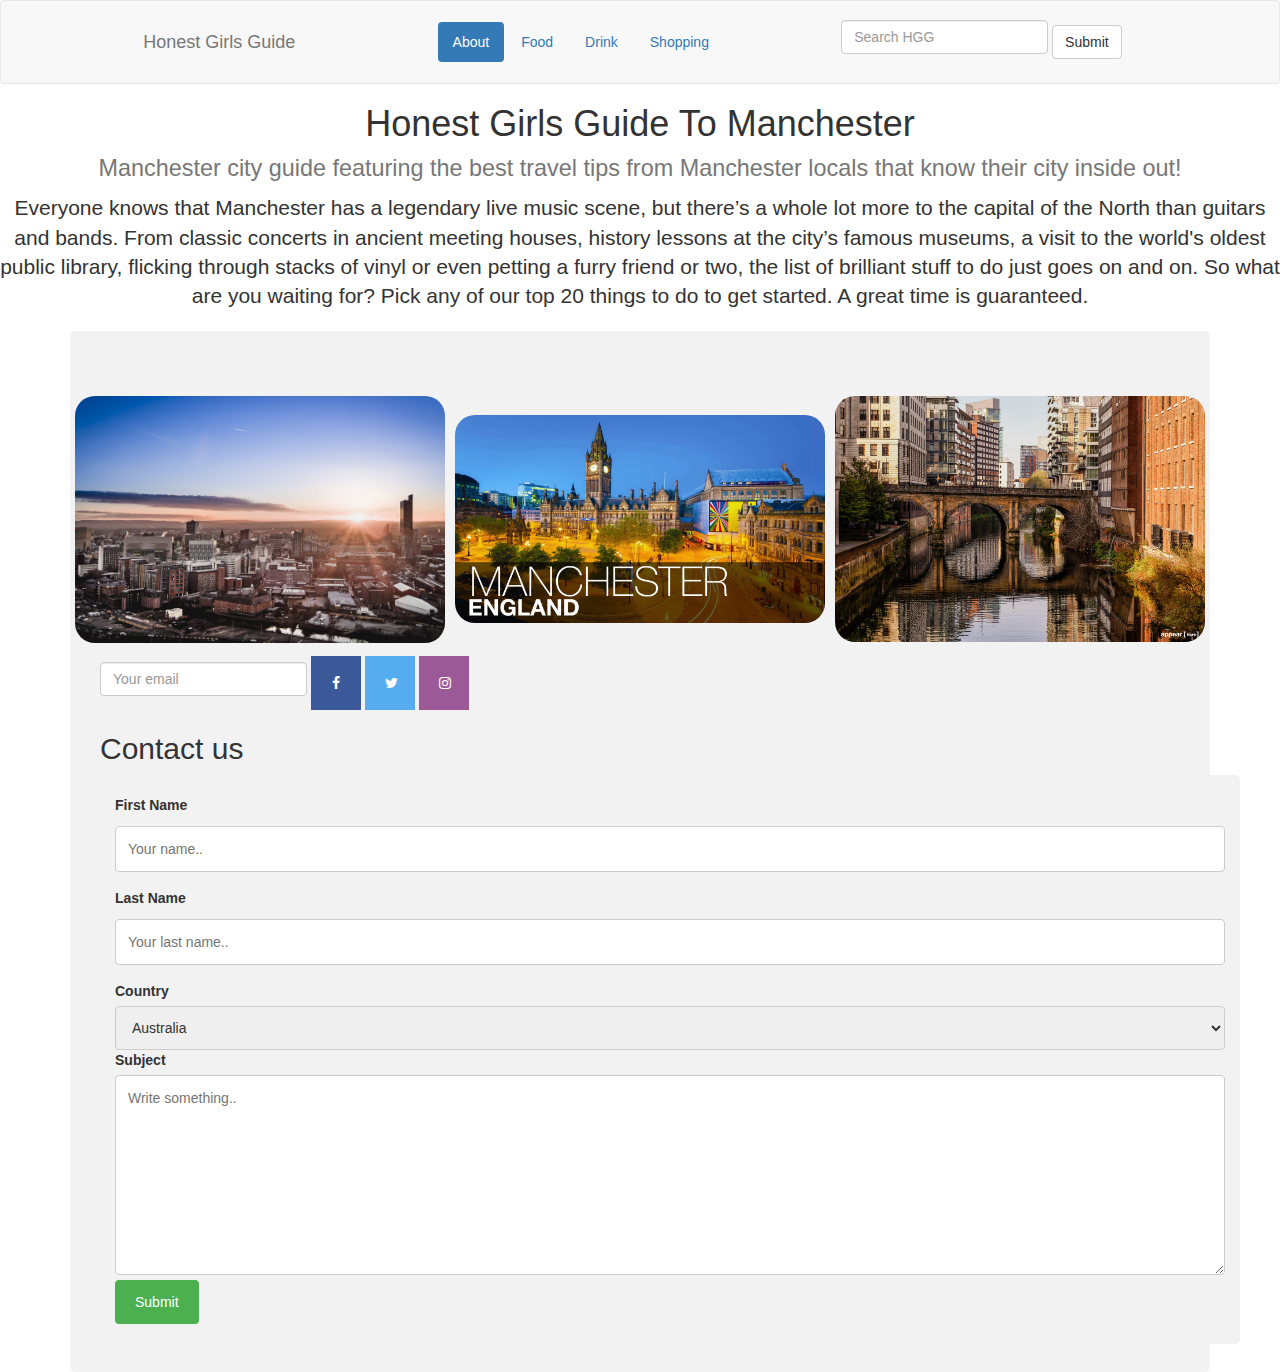
<file: About.html>
<!DOCTYPE html>
  <html>
    <head>
      <link rel="stylesheet" type="text/css" href="stylesheetHGG.css">
     <meta charset="utf-8">
     <meta name="viewport" content="width=device-width, initial-scale=1, shrink-to-fit=no">
         <link rel="stylesheet" href="https://maxcdn.bootstrapcdn.com/bootstrap/4.0.0/css/bootstrap.min.css" integrity="sha384-Gn5384xqQ1aoWXA+058RXPxPg6fy4IWvTNh0E263XmFcJlSAwiGgFAW/dAiS6JXm" crossorigin="anonymous">
         <title>HGG Manchester</title>
       </head>
         <div class "container">
           <title>Bootstrap Example</title>
       <meta charset="utf-8">
       <meta name="viewport" content="width=device-width, initial-scale=1">
       <link rel="stylesheet" href="https://maxcdn.bootstrapcdn.com/bootstrap/3.3.7/css/bootstrap.min.css">
       <script src="https://ajax.googleapis.com/ajax/libs/jquery/3.3.1/jquery.min.js"></script>
       <script src="https://maxcdn.bootstrapcdn.com/bootstrap/3.3.7/js/bootstrap.min.js"></script>
     </head>
     <body>
     <nav class="navbar navbar-default">
       <div class="container-fluid">
         <div class="navbar-header">
           <a class="navbar-brand" href="index.html">Honest Girls Guide</a>
         </div>
         <ul class="nav nav-pills navbar-right">
           <li class="active"><a href="About.html">About</a></li>
           <li style="float:left"><a href="Food.html">Food</a></li>
           <li><a href="#">Drink</a></li>
           <li><a href="#">Shopping</a></li>
         </ul>
         <form class="navbar-form navbar-left" action="/action_page.php">
           <div class="form-group">
             <input type="text" class="form-control" placeholder="Search HGG" name="search">
           </div>
           <button type="submit" class="btn btn-default">Submit</button>
         </form>
       </div>
     </nav>
     <title>About!</title>
    </head>
    <h1> Honest Girls Guide To Manchester<br> <small> Manchester city guide featuring the best travel tips
      from Manchester locals that know their city inside out!</small> </h1>
    <p class="lead"> Everyone knows that Manchester has a legendary live music scene,
       but there’s a whole lot more to the capital of the North than guitars and bands.
        From classic concerts in ancient meeting houses, history lessons at the city’s famous museums,
         a visit to the world's oldest public library, flicking through stacks of vinyl or even petting a
          furry friend or two, the list of brilliant stuff to do just goes on and on.
           So what are you waiting for? Pick any of our top 20 things to do to get started.
           A great time is guaranteed.  </P>
     <div class="container">
       <div class="row">
          <div class="column">
            <img src="skyline.jpg" alt="Img" style="width:100%">
          </div>
          <div class="column">
            <img src="manchester1.jpg" alt="Img" style="width:100%">
          </div>
          <div class="column">
            <img src="manchester 2.jpg" alt="Img" style="width:100%">
          </div>
        </div>
         <form class="navbar-form navbar-left" action="/action_page.php">
           <div class="form-group">
     <input type="text" class="form-control" placeholder="Your email" name="search">
   </div>
   <button type="submit" class="btn btn-default">Join our mailing list</button>

<link rel="stylesheet" href="https://cdnjs.cloudflare.com/ajax/libs/font-awesome/4.7.0/css/font-awesome.min.css">


<a href="#" class="fa fa-facebook"></a>
<a href="#" class="fa fa-twitter"></a>
<a href="#" class="fa fa-instagram"></a>
 <h2> Contact us</h2>
 <div class="container">
 <form action="action_page.php">

   <label for="fname">First Name</label>
   <input type="text" id="fname" name="firstname" placeholder="Your name..">

   <label for="lname">Last Name</label>
   <input type="text" id="lname" name="lastname" placeholder="Your last name..">

   <label for="country">Country</label>
   <select id="country" name="country">
     <option value="australia">Australia</option>
     <option value="canada">Canada</option>
     <option value="usa">USA</option>
   </select>

   <label for="subject">Subject</label>
   <textarea id="subject" name="subject" placeholder="Write something.." style="height:200px"></textarea>

   <input type="submit" value="Submit">

 </form>
</div>

     </div>
   </form>
    <body>
    </body>
  </html>
</file>
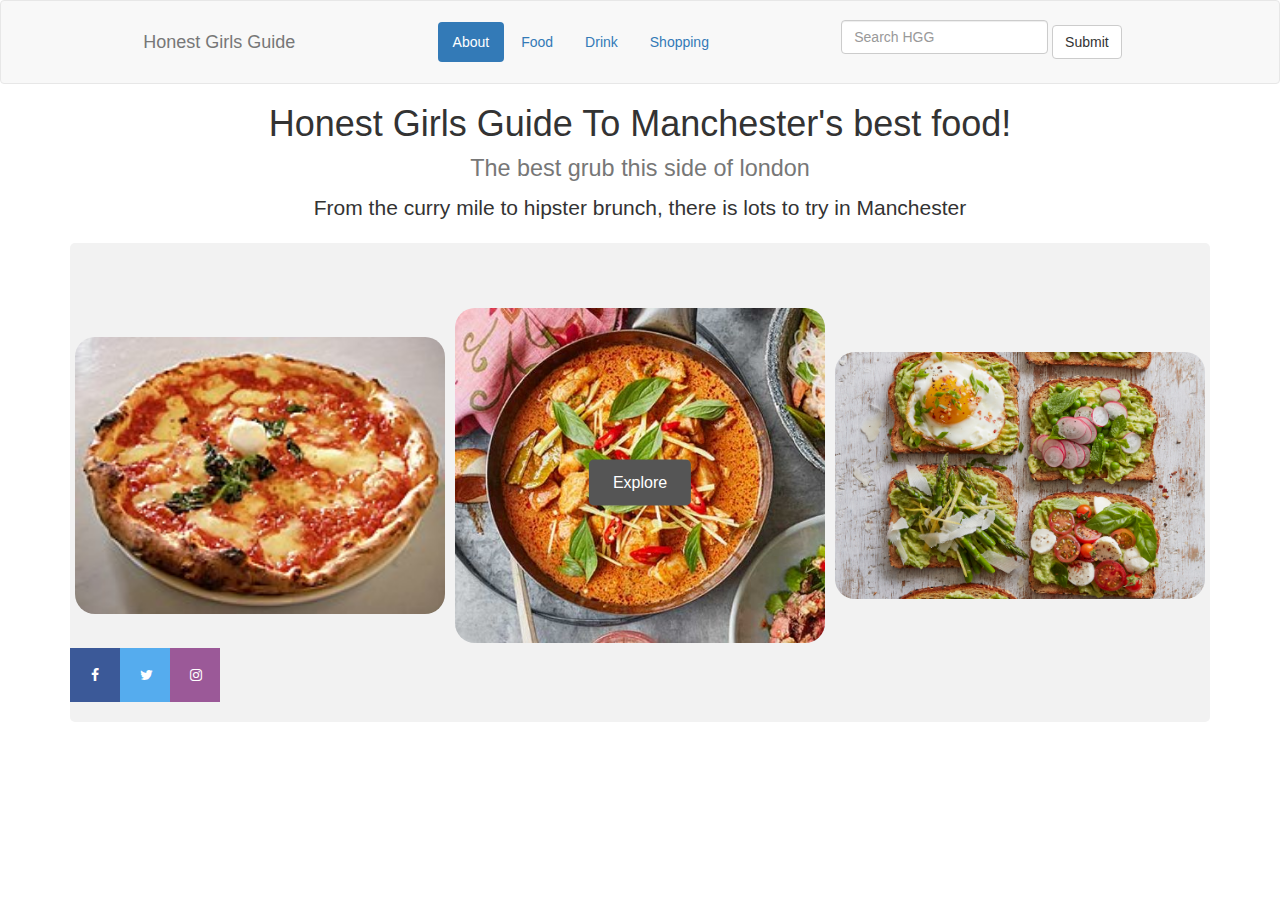
<file: Food.html>
<!DOCTYPE html>
  <html>
    <head>
      <link rel="stylesheet" type="text/css" href="stylesheetHGG.css">
     <!-- Required meta tags -->
     <meta charset="utf-8">
     <meta name="viewport" content="width=device-width, initial-scale=1, shrink-to-fit=no">


         <!-- Bootstrap CSS -->
         <link rel="stylesheet" href="https://maxcdn.bootstrapcdn.com/bootstrap/4.0.0/css/bootstrap.min.css" integrity="sha384-Gn5384xqQ1aoWXA+058RXPxPg6fy4IWvTNh0E263XmFcJlSAwiGgFAW/dAiS6JXm" crossorigin="anonymous">

         <title>HGG Manchester</title>
       </head>
         <div class "container">
           <title>Bootstrap Example</title>
       <meta charset="utf-8">
       <meta name="viewport" content="width=device-width, initial-scale=1">
       <link rel="stylesheet" href="https://maxcdn.bootstrapcdn.com/bootstrap/3.3.7/css/bootstrap.min.css">
       <script src="https://ajax.googleapis.com/ajax/libs/jquery/3.3.1/jquery.min.js"></script>
       <script src="https://maxcdn.bootstrapcdn.com/bootstrap/3.3.7/js/bootstrap.min.js"></script>
     </head>
     <body>

     <nav class="navbar navbar-default">
       <div class="container-fluid">
         <div class="navbar-header">
           <a class="navbar-brand" href="index.html">Honest Girls Guide</a>
         </div>
         <ul class="nav nav-pills navbar-right">
           <li class="active"><a href="About.html">About</a></li>
           <li style="float:left"><a href="Food.html">Food</a></li>
           <li><a href="#">Drink</a></li>
           <li><a href="#">Shopping</a></li>
         </ul>
         <form class="navbar-form navbar-left" action="/action_page.php">
           <div class="form-group">
             <input type="text" class="form-control" placeholder="Search HGG" name="search">
           </div>
           <button type="submit" class="btn btn-default">Submit</button>
         </form>
       </div>
     </nav>

     <title>About!</title>
    </head>
    <h1> Honest Girls Guide To Manchester's best food!<br> <small> The best grub this side of london</small> </h1>
    <p class="lead"> From the curry mile to hipster brunch, there is lots to try in Manchester </P>
     <div class="container">
       <div class="row">
          <div class="column">
            <img src="pizza.jpg" alt="Img" style="width:100%">
          </div>
          <div class="column">
            <img src="curry.jpg" alt="Img" style="width:100%">
            <button class="btn">Explore</button>
          </div>
          <div class="column">
            <img src="brunch.jpg" alt="Img" style="width:100%">
          </div>

          <link rel="stylesheet" href="https://cdnjs.cloudflare.com/ajax/libs/font-awesome/4.7.0/css/font-awesome.min.css">
          <a href="#" class="fa fa-facebook"></a>
          <a href="#" class="fa fa-twitter"></a>
          <a href="#" class="fa fa-instagram"></a>
        </div>
      </div>
    <body>
    </body>
  </html>
</file>
<file: stylesheetHGG.css>
img {margin: 40px 0px 0px 0px;
      border: 7px solid white;
      border-radius: 20px;
      background-size: contain;
    }
h1 {
  color: Black;
  text-align:center;
  font-size: 80px
}
p {text-align:center;
}
/* Three image containers (use 25% for four, and 50% for two, etc) */
.column {
 float: left;
 width: 33.33%;
 padding: 5px;
}

/* Clear floats after image containers */
.row::after {
 content: "";
 clear: both;
 display: table;
}

div {align-items: center;}
.fa {
    padding: 20px;
    font-size: 30px;
    width: 50px;
    text-align: center;
    text-decoration: none;
}
.fa:hover {
    opacity: 0.7;
}
.fa-facebook {
    background: #3B5998;
    color: white;
}
.fa-twitter {
    background: #55ACEE;
    color: white;
}
.fa-instagram {
    background: #9B5998;
    color: white;
}
/* Style inputs with type="text", select elements and textareas */
input[type=text], select, textarea {
   width: 100%; /* Full width */
   padding: 12px; /* Some padding */
   border: 1px solid #ccc; /* Gray border */
   border-radius: 4px; /* Rounded borders */
   box-sizing: border-box; /* Make sure that padding and width stays in place */
   margin-top: 6px; /* Add a top margin */
   margin-bottom: 16px; /* Bottom margin */
   resize: vertical /* Allow the user to vertically resize the textarea (not horizontally) */
}
input[type=submit] {
   background-color: #4CAF50;
   color: white;
   padding: 12px 20px;
   border: none;
   border-radius: 4px;
   cursor: pointer;
}
input[type=submit]:hover {
   background-color: #45a049;
}
.container {
   border-radius: 5px;
   background-color: #f2f2f2;
   padding: 20px;
}
.container {
    position: relative;
    width: 100%;
    max-width: 400px;
}

.container img {
    width: 100%;
    height: auto;
}

.container .btn {
    position: absolute;
    top: 50%;
    left: 50%;
    transform: translate(-50%, -50%);
    -ms-transform: translate(-50%, -50%);
    background-color: #555;
    color: white;
    font-size: 16px;
    padding: 12px 24px;
    border: none;
    cursor: pointer;
    border-radius: 5px;
    text-align: center;
}

.container .btn:hover {
    background-color: black;
}
</file>
